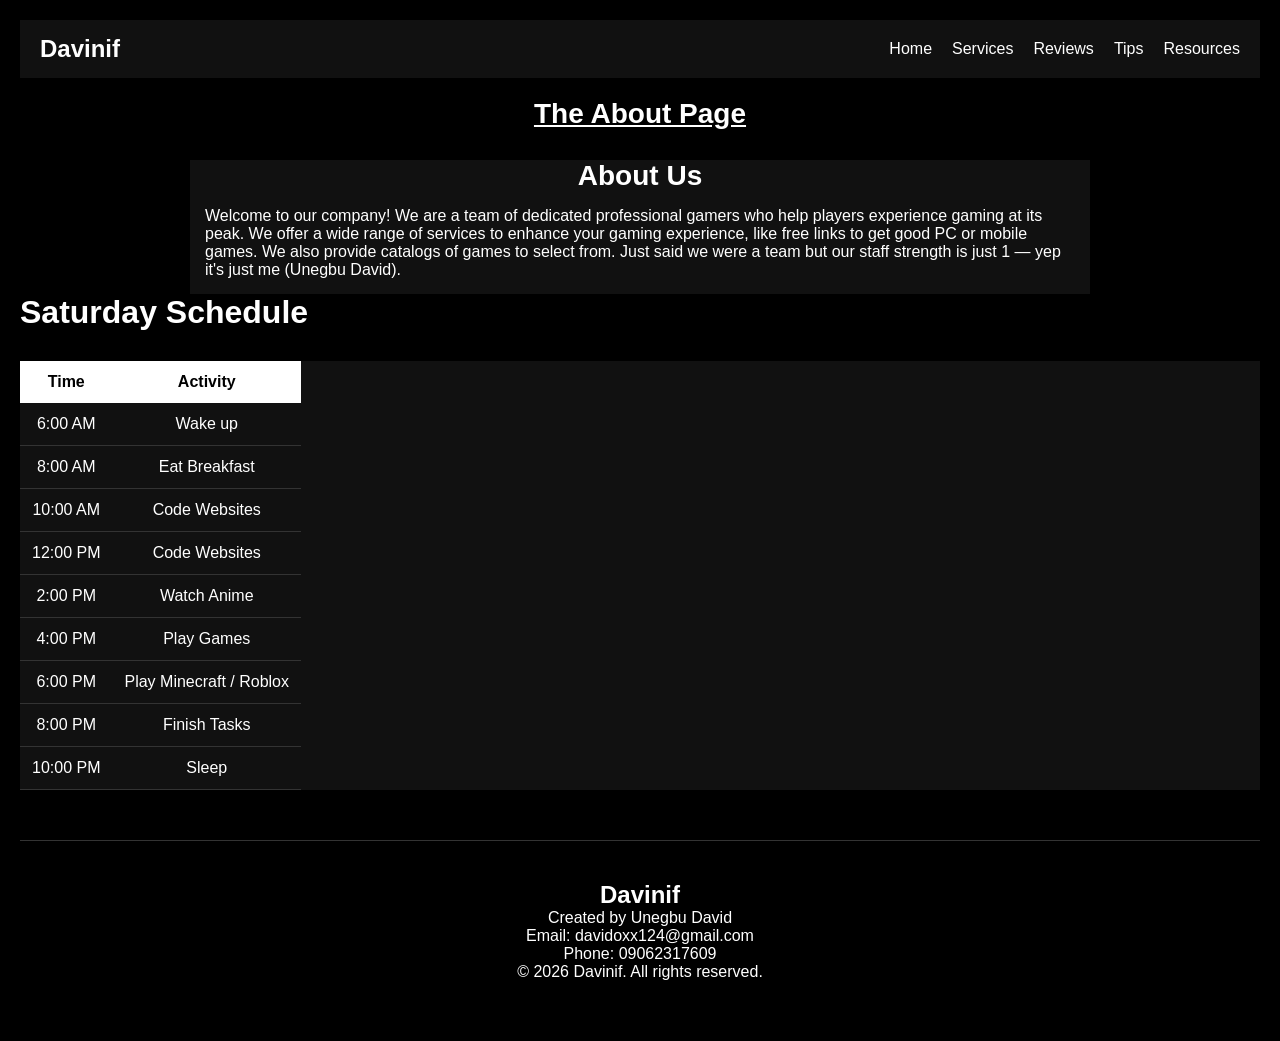
<file: about.html>
<!DOCTYPE html>
<html lang="en">
<head>
  <meta charset="UTF-8">
  <meta name="viewport" content="width=device-width, initial-scale=1.0">
  <title>About</title>
  <link rel="stylesheet" href="style.css">
</head>

<body>

<nav class="navbar">
  <h1 class="logo">Davinif</h1>
  <ul class="nav-links">
    <li><a href="index.html">Home</a></li>
    <li><a href="services.html">Services</a></li>
    <li><a href="reviews.html">Reviews</a></li>
    <li><a href="tips.html">Tips</a></li>
    <li><a href="resources.html">Resources</a></li>
  </ul>
</nav>

<h2 class="abt-header">The About Page</h2>

<div class="container">
  <h1 class="abt-head">About Us</h1>
  <p class="wrt">
    Welcome to our company! We are a team of dedicated professional gamers who help players experience gaming at its peak.
    We offer a wide range of services to enhance your gaming experience, like free links to get good PC or mobile games.
    We also provide catalogs of games to select from. Just said we were a team but our staff strength is just 1 — yep it's just me (Unegbu David).
  </p>
</div>

<h1>Saturday Schedule</h1>

<table>
  <tr>
    <th>Time</th>
    <th>Activity</th>
  </tr>

  <tr><td>6:00 AM</td><td>Wake up</td></tr>
  <tr><td>8:00 AM</td><td>Eat Breakfast</td></tr>
  <tr><td>10:00 AM</td><td>Code Websites</td></tr>
  <tr><td>12:00 PM</td><td>Code Websites</td></tr>
  <tr><td>2:00 PM</td><td>Watch Anime</td></tr>
  <tr><td>4:00 PM</td><td>Play Games</td></tr>
  <tr><td>6:00 PM</td><td>Play Minecraft / Roblox</td></tr>
  <tr><td>8:00 PM</td><td>Finish Tasks</td></tr>
  <tr><td>10:00 PM</td><td>Sleep</td></tr>
</table>

<footer class="footer">
  <div class="footer-content">
    <h2>Davinif</h2>
    <p>Created by Unegbu David</p>

    <div class="footer-info">
      <p>Email: <a href="mailto:davidoxx124@gmail.com">davidoxx124@gmail.com</a></p>
      <p>Phone: <a href="tel:09062317609">09062317609</a></p>
    </div>

    <p class="copyright">© 2026 Davinif. All rights reserved.</p>
  </div>
</footer>

</body>
</html>
</file>
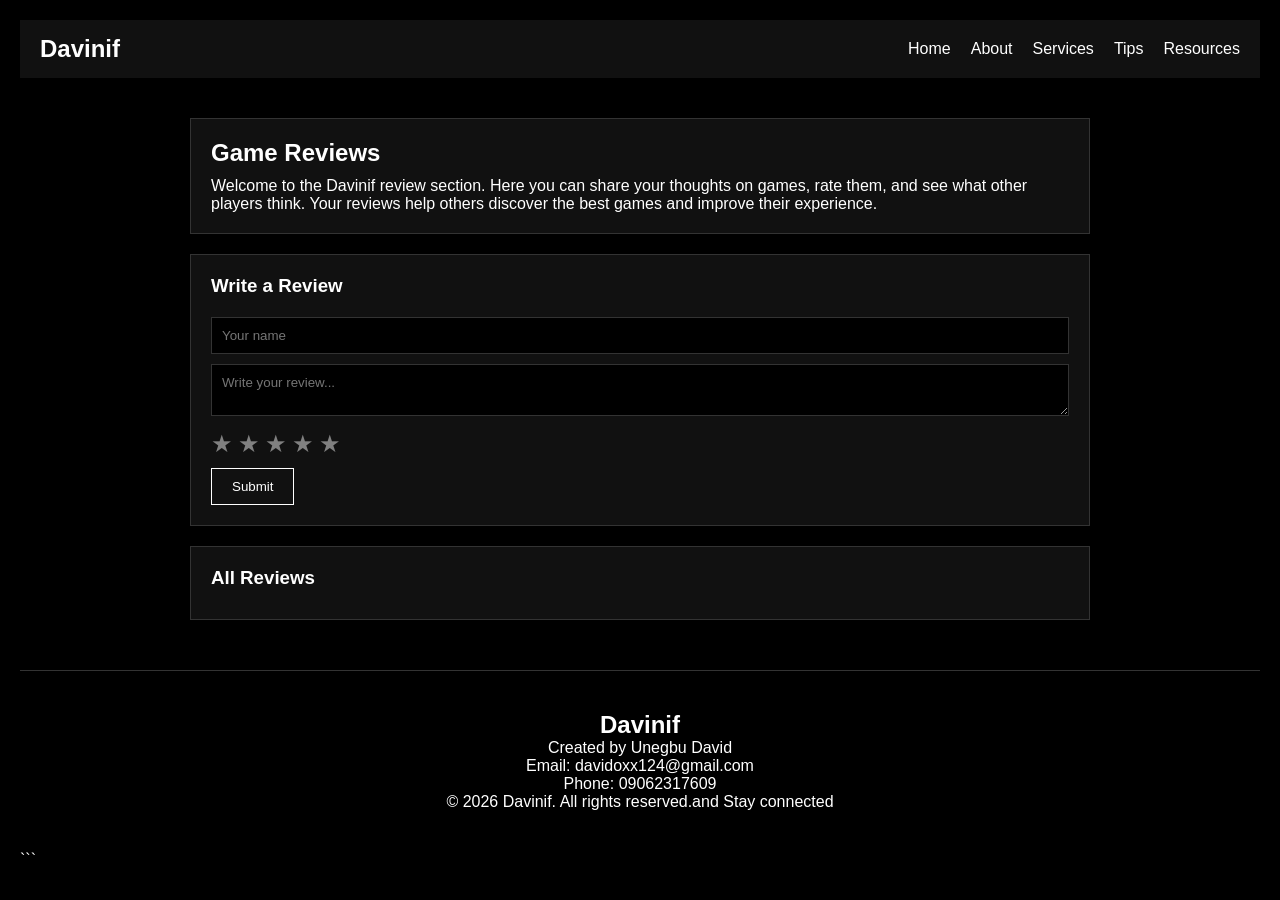
<file: reviews.html>
<!DOCTYPE html>
<html lang="en">
<head>
  <meta charset="UTF-8">
  <meta name="viewport" content="width=device-width, initial-scale=1.0">
  <title>Davinif - Reviews</title>
  <link rel="stylesheet" href="style.css">
  <style>
    .review-container {
      max-width: 900px;
      margin: auto;
      margin-top: 40px;
    }

    .review-box {
      background: #111;
      padding: 20px;
      border: 1px solid #333;
      margin-bottom: 20px;
    }

    .review-box h2, .review-box h3 {
      margin-bottom: 10px;
    }

    textarea, input {
      width: 100%;
      padding: 10px;
      margin-top: 10px;
      background: #000;
      color: #fff;
      border: 1px solid #333;
    }

    .stars {
      display: flex;
      gap: 5px;
      font-size: 24px;
      cursor: pointer;
      margin-top: 10px;
    }

    .star {
      color: gray;
      transition: 0.2s;
    }

    .star.active {
      color: gold;
    }

    .btn {
      display: inline-block;
      padding: 10px 20px;
      border: 1px solid #fff;
      color: #fff;
      background: none;
      cursor: pointer;
      margin-top: 10px;
      transition: 0.3s;
    }

    .btn:hover {
      background: #fff;
      color: #000;
    }

    .single-review {
      border-bottom: 1px solid #333;
      padding: 10px 0;
    }
  </style>
</head>

<body>

<!-- Navbar -->
<nav class="navbar">
  <h1 class="logo">Davinif</h1>
  <ul class="nav-links">
    <li><a href="index.html">Home</a></li>
    <li><a href="about.html">About</a></li>
    <li><a href="services.html">Services</a></li>
    <li><a href="tips.html">Tips</a></li>
    <li><a href="resources.html">Resources</a></li>
  </ul>
</nav>

<div class="review-container">

  <!-- Intro -->
  <div class="review-box">
    <h2>Game Reviews</h2>
    <p>
      Welcome to the Davinif review section. Here you can share your thoughts on games,
      rate them, and see what other players think. Your reviews help others discover
      the best games and improve their experience.
    </p>
  </div>

  <!-- Review Form -->
  <div class="review-box">
    <h3>Write a Review</h3>

    <input type="text" id="username" placeholder="Your name">
    <textarea id="reviewText" placeholder="Write your review..."></textarea>

    <div class="stars" id="stars">
      <span class="star" data-value="1">★</span>
      <span class="star" data-value="2">★</span>
      <span class="star" data-value="3">★</span>
      <span class="star" data-value="4">★</span>
      <span class="star" data-value="5">★</span>
    </div>

    <button class="btn" onclick="submitReview()">Submit</button>
  </div>

  <!-- Reviews Display -->
  <div class="review-box">
    <h3>All Reviews</h3>
    <div id="reviews"></div>
  </div>

</div>

<!-- Footer -->
<footer class="footer">
  <div class="footer-content">
    <h2>Davinif</h2>
    <p>Created by Unegbu David</p>

    <div class="footer-info">
      <p>Email: <a href="mailto:davidoxx124@gmail.com">davidoxx124@gmail.com</a></p>
      <p>Phone: <a href="tel:09062317609">09062317609</a></p>
    </div>

    <p class="copyright">© 2026 Davinif. All rights reserved.and Stay connected</p>
  </div>
</footer>

<script>
let rating = 0;

// STAR CLICK SYSTEM
const stars = document.querySelectorAll(".star");
stars.forEach(star => {
  star.addEventListener("click", () => {
    rating = star.getAttribute("data-value");
    updateStars();
  });
});

function updateStars() {
  stars.forEach(star => {
    star.classList.remove("active");
    if (star.getAttribute("data-value") <= rating) {
      star.classList.add("active");
    }
  });
}

// SUBMIT REVIEW
function submitReview() {
  const name = document.getElementById("username").value;
  const text = document.getElementById("reviewText").value;

  if (!name || !text || rating == 0) {
    alert("Please fill everything!");
    return;
  }

  const review = {
    name: name,
    text: text,
    rating: rating
  };

  let reviews = JSON.parse(localStorage.getItem("reviews")) || [];
  reviews.push(review);

  localStorage.setItem("reviews", JSON.stringify(reviews));

  document.getElementById("username").value = "";
  document.getElementById("reviewText").value = "";
  rating = 0;
  updateStars();

  displayReviews();
}

// DISPLAY REVIEWS
function displayReviews() {
  const reviewsDiv = document.getElementById("reviews");
  const reviews = JSON.parse(localStorage.getItem("reviews")) || [];

  reviewsDiv.innerHTML = "";

  reviews.forEach(r => {
    const div = document.createElement("div");
    div.classList.add("single-review");

    div.innerHTML = `
      <strong>${r.name}</strong> (${"★".repeat(r.rating)})
      <p>${r.text}</p>
    `;

    reviewsDiv.appendChild(div);
  });
}

// LOAD ON START
displayReviews();
</script>

</body>
</html>
```
</file>
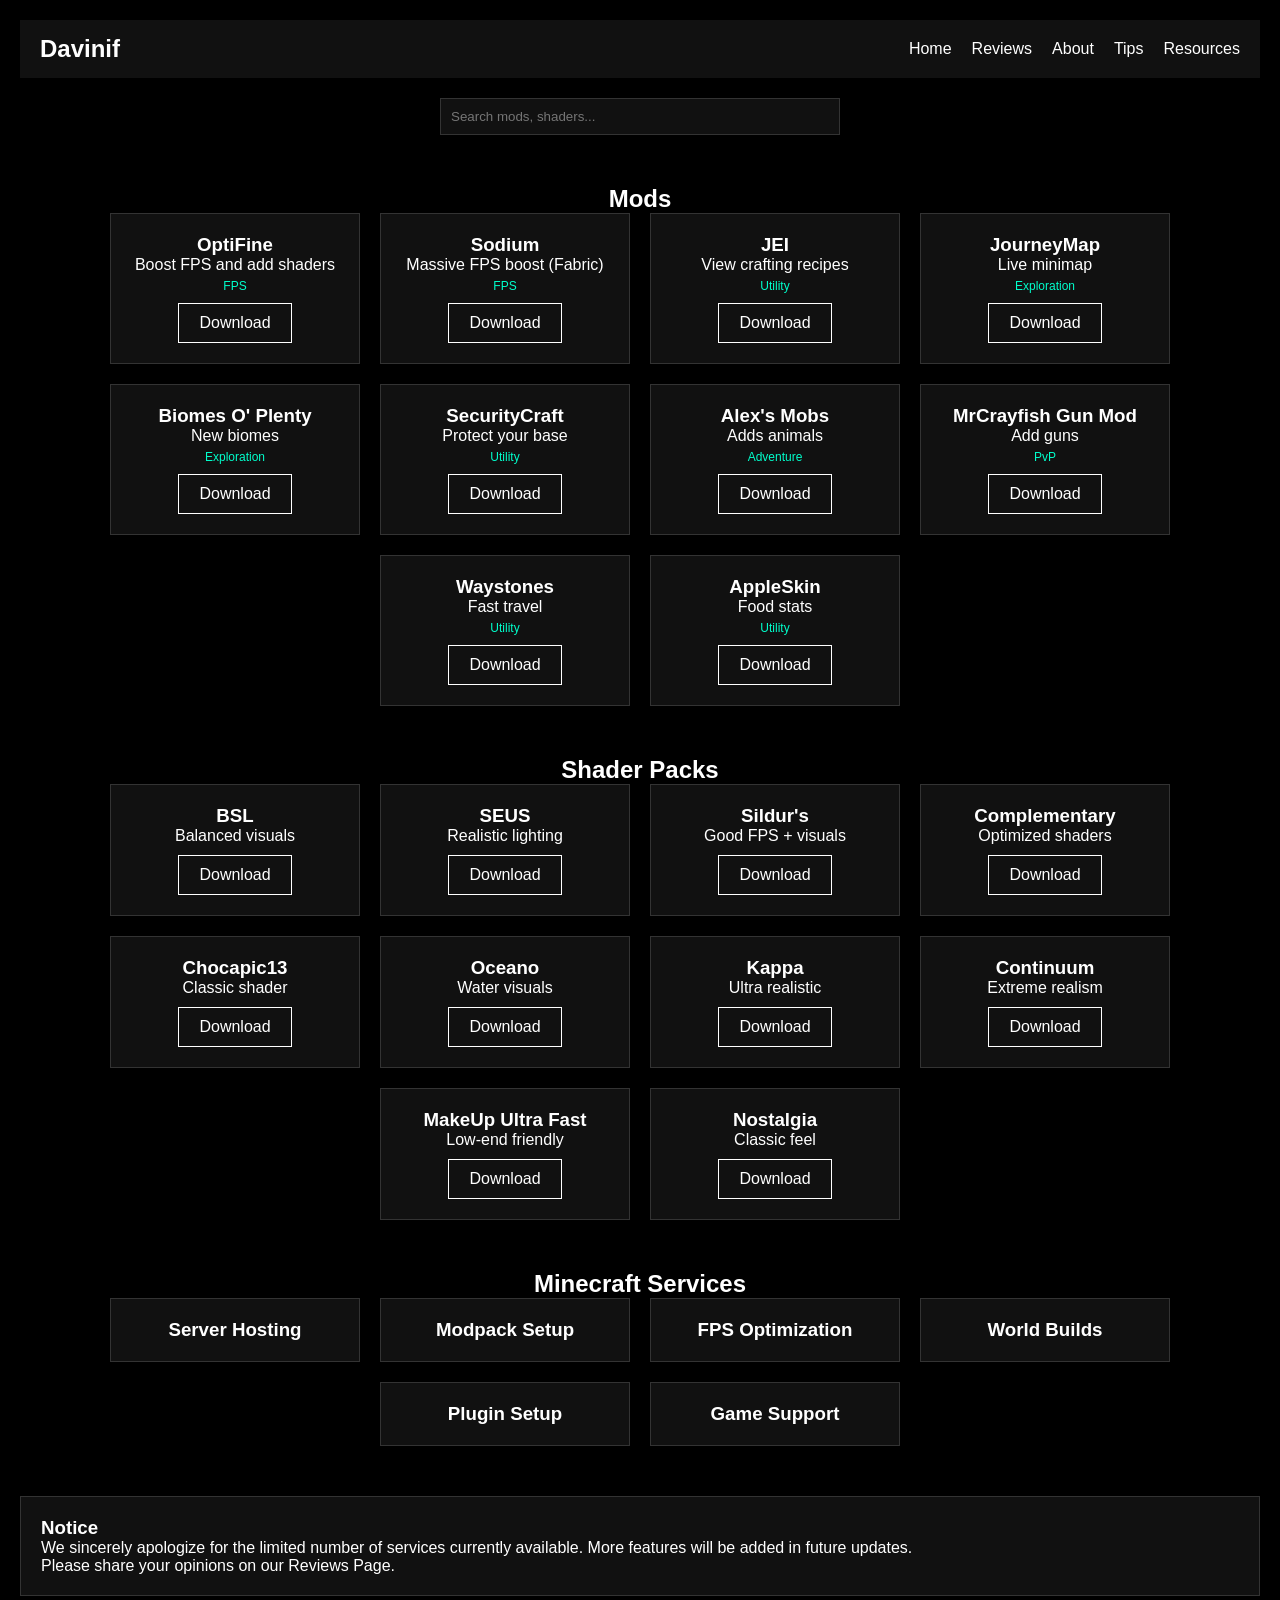
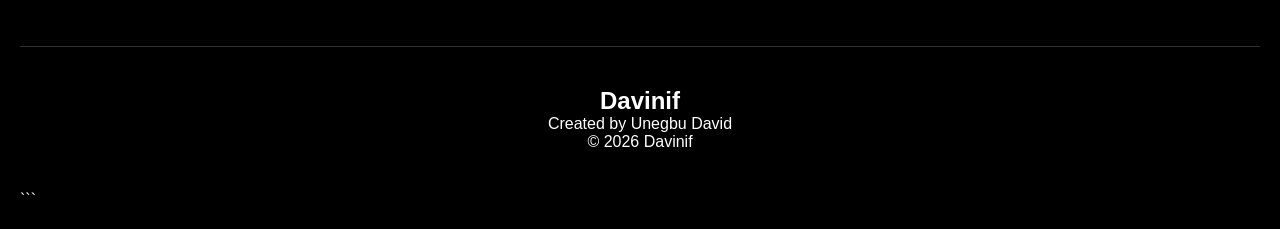
<file: services.html>
<!DOCTYPE html>
<html lang="en">
<head>
<meta charset="UTF-8">
<meta name="viewport" content="width=device-width, initial-scale=1.0">
<title>Davinif - Services</title>
<link rel="stylesheet" href="style.css">

<style>
.section { margin-top: 50px; text-align: center; }

.search-box {
  margin: 20px auto;
  max-width: 400px;
}

.search-box input {
  width: 100%;
  padding: 10px;
  background: #111;
  color: #fff;
  border: 1px solid #333;
}

.features {
  display: flex;
  gap: 20px;
  justify-content: center;
  flex-wrap: wrap;
}

.card {
  background: #111;
  padding: 20px;
  width: 250px;
  border: 1px solid #333;
  transition: 0.3s;
}

.card:hover {
  background: #fff;
  color: #000;
}

.btn {
  display: inline-block;
  padding: 10px 20px;
  border: 1px solid #fff;
  color: #fff;
  text-decoration: none;
  margin-top: 10px;
}

.btn:hover {
  background: #fff;
  color: #000;
}

.category {
  font-size: 12px;
  margin-top: 5px;
  color: #00ffcc;
}

.notice {
  background: #111;
  padding: 20px;
  margin-top: 50px;
  border: 1px solid #333;
}
</style>
</head>

<body>

<nav class="navbar">
  <h1 class="logo">Davinif</h1>
  <ul class="nav-links">
    <li><a href="index.html">Home</a></li>
    <li><a href="reviews.html">Reviews</a></li>
    <li><a href="about.html">About</a></li>
    <li><a href="tips.html">Tips</a></li>
    <li><a href="resources.html">Resources</a></li>
  </ul>
</nav>

<!-- SEARCH -->
<div class="search-box">
  <input type="text" id="search" placeholder="Search mods, shaders..." onkeyup="searchItems()">
</div>

<!-- MODS -->
<div class="section">
<h2>Mods</h2>
<div class="features" id="mods">

<div class="card" data-name="OptiFine fps">
<h3>OptiFine</h3>
<p>Boost FPS and add shaders</p>
<div class="category">FPS</div>
<a href="https://optifine.net/downloads" class="btn">Download</a>
</div>

<div class="card" data-name="Sodium fps fabric">
<h3>Sodium</h3>
<p>Massive FPS boost (Fabric)</p>
<div class="category">FPS</div>
<a href="https://modrinth.com/mod/sodium" class="btn">Download</a>
</div>

<div class="card" data-name="Just Enough Items jei">
<h3>JEI</h3>
<p>View crafting recipes</p>
<div class="category">Utility</div>
<a href="https://www.curseforge.com/minecraft/mc-mods/jei" class="btn">Download</a>
</div>

<div class="card" data-name="JourneyMap map">
<h3>JourneyMap</h3>
<p>Live minimap</p>
<div class="category">Exploration</div>
<a href="https://www.curseforge.com/minecraft/mc-mods/journeymap" class="btn">Download</a>
</div>

<div class="card" data-name="Biomes O Plenty">
<h3>Biomes O' Plenty</h3>
<p>New biomes</p>
<div class="category">Exploration</div>
<a href="https://www.curseforge.com/minecraft/mc-mods/biomes-o-plenty" class="btn">Download</a>
</div>

<div class="card" data-name="SecurityCraft base protection">
<h3>SecurityCraft</h3>
<p>Protect your base</p>
<div class="category">Utility</div>
<a href="https://www.curseforge.com/minecraft/mc-mods/security-craft" class="btn">Download</a>
</div>

<div class="card" data-name="Alex Mobs animals">
<h3>Alex's Mobs</h3>
<p>Adds animals</p>
<div class="category">Adventure</div>
<a href="https://www.curseforge.com/minecraft/mc-mods/alexs-mobs" class="btn">Download</a>
</div>

<div class="card" data-name="Gun Mod pvp">
<h3>MrCrayfish Gun Mod</h3>
<p>Add guns</p>
<div class="category">PvP</div>
<a href="https://www.curseforge.com/minecraft/mc-mods/mrcrayfishs-gun-mod" class="btn">Download</a>
</div>

<div class="card" data-name="Waystones teleport">
<h3>Waystones</h3>
<p>Fast travel</p>
<div class="category">Utility</div>
<a href="https://www.curseforge.com/minecraft/mc-mods/waystones" class="btn">Download</a>
</div>

<div class="card" data-name="AppleSkin food">
<h3>AppleSkin</h3>
<p>Food stats</p>
<div class="category">Utility</div>
<a href="https://www.curseforge.com/minecraft/mc-mods/appleskin" class="btn">Download</a>
</div>

</div>
</div>

<!-- SHADERS -->
<div class="section">
<h2>Shader Packs</h2>
<div class="features" id="shaders">

<div class="card" data-name="BSL shader">
<h3>BSL</h3>
<p>Balanced visuals</p>
<a href="https://modrinth.com/shader/bsl-shaders" class="btn">Download</a>
</div>

<div class="card" data-name="SEUS shader">
<h3>SEUS</h3>
<p>Realistic lighting</p>
<a href="https://www.sonicether.com/seus/" class="btn">Download</a>
</div>

<div class="card" data-name="Sildurs shader fps">
<h3>Sildur's</h3>
<p>Good FPS + visuals</p>
<a href="https://sildurs-shaders.github.io/" class="btn">Download</a>
</div>

<div class="card" data-name="Complementary shader">
<h3>Complementary</h3>
<p>Optimized shaders</p>
<a href="https://modrinth.com/shader/complementary-reimagined" class="btn">Download</a>
</div>

<div class="card" data-name="Chocapic shader">
<h3>Chocapic13</h3>
<p>Classic shader</p>
<a href="https://www.curseforge.com/minecraft/customization/chocapic13-shaders" class="btn">Download</a>
</div>

<div class="card" data-name="Oceano shader water">
<h3>Oceano</h3>
<p>Water visuals</p>
<a href="https://www.curseforge.com/minecraft/customization/oceano-shaders" class="btn">Download</a>
</div>

<div class="card" data-name="Kappa shader">
<h3>Kappa</h3>
<p>Ultra realistic</p>
<a href="https://www.curseforge.com/minecraft/customization/kappa-shader" class="btn">Download</a>
</div>

<div class="card" data-name="Continuum shader">
<h3>Continuum</h3>
<p>Extreme realism</p>
<a href="https://continuum.graphics/" class="btn">Download</a>
</div>

<div class="card" data-name="MakeUp shader low end">
<h3>MakeUp Ultra Fast</h3>
<p>Low-end friendly</p>
<a href="https://modrinth.com/shader/makeup-ultra-fast-shaders" class="btn">Download</a>
</div>

<div class="card" data-name="Nostalgia shader">
<h3>Nostalgia</h3>
<p>Classic feel</p>
<a href="https://www.curseforge.com/minecraft/customization/nostalgia-shader" class="btn">Download</a>
</div>

</div>
</div>

<!-- SERVICES -->
<div class="section">
<h2>Minecraft Services</h2>
<div class="features">

<div class="card"><h3>Server Hosting</h3></div>
<div class="card"><h3>Modpack Setup</h3></div>
<div class="card"><h3>FPS Optimization</h3></div>
<div class="card"><h3>World Builds</h3></div>
<div class="card"><h3>Plugin Setup</h3></div>
<div class="card"><h3>Game Support</h3></div>

</div>
</div>

<!-- NOTICE -->
<div class="notice">
<h3>Notice</h3>
<p>
We sincerely apologize for the limited number of services currently available.
More features will be added in future updates.
</p>
<p>
Please share your opinions on our <a href="reviews.html">Reviews Page</a>.
</p>
</div>

<!-- FOOTER -->
<footer class="footer">
  <div class="footer-content">
    <h2>Davinif</h2>
    <p>Created by Unegbu David</p>
    <p class="copyright">© 2026 Davinif</p>
  </div>
</footer>

<script>
function searchItems() {
  let input = document.getElementById("search").value.toLowerCase();
  let cards = document.querySelectorAll(".card");

  cards.forEach(card => {
    let text = card.getAttribute("data-name");
    if (text && text.toLowerCase().includes(input)) {
      card.style.display = "block";
    } else if (!text) {
      card.style.display = "block";
    } else {
      card.style.display = "none";
    }
  });
}
</script>

</body>
</html>
```
</file>
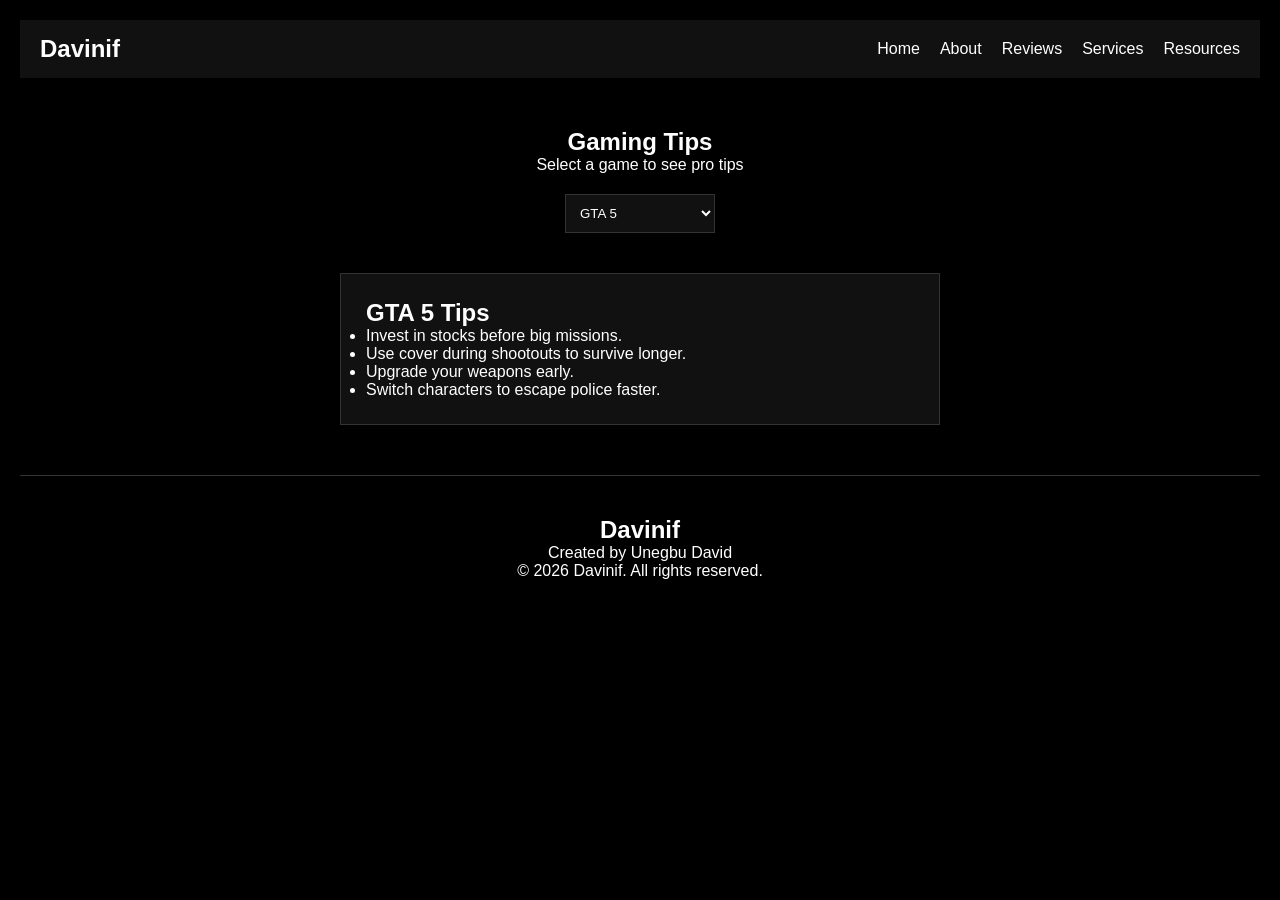
<file: tips.html>
<!DOCTYPE html>
<html lang="en">
<head>
  <meta charset="UTF-8">
  <meta name="viewport" content="width=device-width, initial-scale=1.0">
  <title>Davinif - Tips</title>
  <link rel="stylesheet" href="style.css">
</head>

<style>
.features {
  display: flex;
  justify-content: center;
  flex-wrap: wrap;
}

.card {
  background: #111;
  padding: 25px;
  width: 600px;
  text-align: left;
  border: 1px solid #333;
}

select {
  padding: 10px;
  margin-top: 20px;
  background: #111;
  color: white;
  border: 1px solid #333;
}
</style>

<body>

<!-- Navbar -->
<nav class="navbar">
  <h1 class="logo">Davinif</h1>
  <ul class="nav-links">
    <li><a href="index.html">Home</a></li>
    <li><a href="about.html">About</a></li>
    <li><a href="reviews.html">Reviews</a></li>
    <li><a href="services.html">Services</a></li>
    <li><a href="resources.html">Resources</a></li>
  </ul>
</nav>

<!-- Header -->
<section class="container" style="text-align:center; margin-top:50px;">
  <h1>Gaming Tips</h1>
  <p>Select a game to see pro tips</p>

  <!-- Dropdown -->
  <select title="games" id="gameSelect" onchange="showTips()">
    <option value="gta5">GTA 5</option>
    <option value="minecraft">Minecraft</option>
    <option value="roblox">Roblox</option>
    <option value="poppy">Poppy Playtime</option>
    <option value="sanandreas">GTA San Andreas</option>
  </select>
</section>

<!-- Tips Display -->
<section class="container" style="margin-top:40px;">
  <div class="features">
    <div class="card" id="tipsBox">
      <h2>Tips will show here</h2>
    </div>
  </div>
</section>

<script>
function showTips() {
  let game = document.getElementById("gameSelect").value;
  let box = document.getElementById("tipsBox");

  if (game === "gta5") {
    box.innerHTML = `
      <h2>GTA 5 Tips</h2>
      <ul>
        <li>Invest in stocks before big missions.</li>
        <li>Use cover during shootouts to survive longer.</li>
        <li>Upgrade your weapons early.</li>
        <li>Switch characters to escape police faster.</li>
      </ul>
    `;
  }

  else if (game === "minecraft") {
    box.innerHTML = `
      <h2>Minecraft Tips</h2>
      <ul>
        <li>Always mine at Y level -58 for diamonds.</li>
        <li>Carry a water bucket to avoid fall damage.</li>
        <li>Build a shield early for protection.</li>
        <li>Use torches to prevent mobs from spawning.</li>
      </ul>
    `;
  }

  else if (game === "roblox") {
    box.innerHTML = `
      <h2>Roblox Tips</h2>
      <ul>
        <li>Adjust graphics settings for better FPS.</li>
        <li>Play popular games to earn rewards faster.</li>
        <li>Use private servers to train safely.</li>
        <li>Learn controls for each game mode.</li>
      </ul>
    `;
  }

  else if (game === "poppy") {
    box.innerHTML = `
      <h2>Poppy Playtime Tips</h2>
      <ul>
        <li>Always listen for sound cues.</li>
        <li>Explore carefully to find hidden items.</li>
        <li>Don't panic during chase scenes.</li>
        <li>Memorize puzzle patterns.</li>
      </ul>
    `;
  }

  else if (game === "sanandreas") {
    box.innerHTML = `
      <h2>GTA San Andreas Tips</h2>
      <ul>
        <li>Upgrade stamina by running often.</li>
        <li>Eat food to maintain health.</li>
        <li>Use cheat codes wisely.</li>
        <li>Complete side missions for money.</li>
      </ul>
    `;
  }
}

// Load default tips on page open
window.onload = showTips;
</script>

<footer class="footer">
  <div class="footer-content">
    <h2>Davinif</h2>
    <p>Created by Unegbu David</p>
    <p>© 2026 Davinif. All rights reserved.</p>
  </div>
</footer>

</body>
</html>
</file>
<file: style.css>
/* Reset */
* {
  margin: 0;
  padding: 0;
  box-sizing: border-box;
  font-family: "Segoe UI", sans-serif;
}

body {
  background: #000;
  color: #fff;
  padding: 20px;
}

/* Navbar */
.navbar {
  display: flex;
  justify-content: space-between;
  align-items: center;
  background: #111;
  padding: 15px 20px;
}

.logo {
  color: white;
  font-size: 24px;
}

.nav-links {
  list-style: none;
  display: flex;
}

.nav-links li {
  margin-left: 20px;
}

.nav-links a {
  text-decoration: none;
  color: white;
  font-size: 16px;
  position: relative;
  transition: 0.3s;
}

/* Hover underline */
.nav-links a::after {
  content: "";
  position: absolute;
  width: 0%;
  height: 2px;
  background: #00ffcc;
  left: 0;
  bottom: -5px;
  transition: 0.3s;
}

.nav-links a:hover::after {
  width: 100%;
}

/* About section */
.abt-header {
  text-align: center;
  font-size: 28px;
  margin-top: 20px;
  text-decoration: underline;
}

.abt-head {
  text-align: center;
  font-size: 28px;
  margin-top: 30px;
  background: #111;
}

.wrt {
  font-size: 16px;
  background: #111;
  padding: 15px;
}

.container {
  max-width: 900px;
  margin: auto;
}

/* Table */
table {
  width: 100%;
  border-collapse: collapse;
  background: #111;
  margin-top: 30px;
  display: block;
  overflow-x: auto;
}

th, td {
  padding: 12px;
  text-align: center;
}

th {
  background: #fff;
  color: #000;
}

td {
  border-bottom: 1px solid #333;
}

tr:hover td {
  background: #fff;
  color: #000;
}

/* Footer */
.footer {
  background: #000;
  color: #fff;
  padding: 40px 20px;
  text-align: center;
  margin-top: 50px;
  border-top: 1px solid #333;
}

.footer a {
  color: #fff;
  text-decoration: none;
}

/* MOBILE FIX */
@media (max-width: 768px) {

  .navbar {
    flex-direction: column;
  }

  .nav-links {
    flex-direction: column;
    align-items: center;
  }

  .nav-links li {
    margin: 10px 0;
  }

}


a{
  text-decoration: none;
  color : white;
}
</file>
